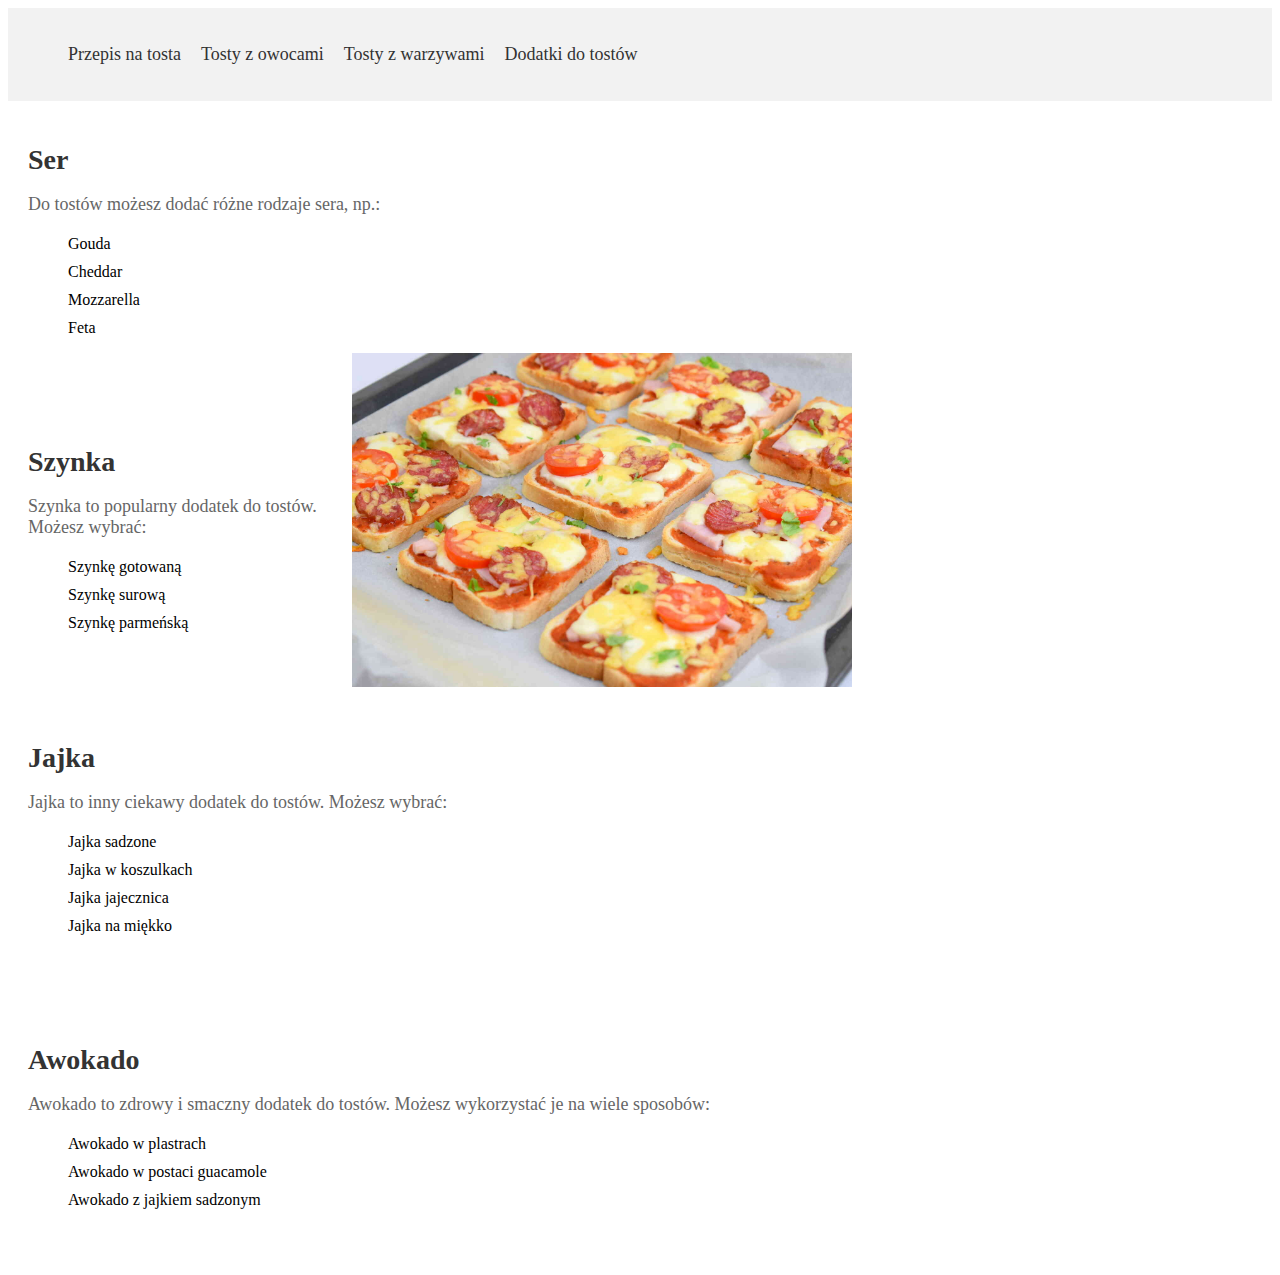
<file: pd/napoje.html>
<!DOCTYPE html>
<html>
<head>
    <title>Dodatki do tostów</title>
	<link rel="stylesheet" href="dodatki.css"
</head>
<body>
    <header>
		<nav>
			<ul>
				<li><a href="index.html">Przepis na tosta</a></li>
				<li><a href="tosty-z-owocami.html">Tosty z owocami</a></li>
				<li><a href="tosty-z-warzywami.html">Tosty z warzywami</a></li>
                <li><a href="napoje.html">Dodatki do tostów</a></li>
			</ul>
		</nav>
    </header>

    <main>
        <section id="ser">
            <h2>Ser</h2>
            <p>Do tostów możesz dodać różne rodzaje sera, np.:</p>
            <ul>
                <li>Gouda</li>
                <li>Cheddar</li>
                <li>Mozzarella</li>
                <li>Feta</li>
            </ul>
			<img src="dodatki.jpg" alt="13" class="dodatki">
        </section>

        <section id="szynka">
            <h2>Szynka</h2>
            <p>Szynka to popularny dodatek do tostów. Możesz wybrać:</p>
            <ul>
                <li>Szynkę gotowaną</li>
                <li>Szynkę surową</li>
                <li>Szynkę parmeńską</li>
            </ul>
        </section>

        <section id="jajka">
            <h2>Jajka</h2>
            <p>Jajka to inny ciekawy dodatek do tostów. Możesz wybrać:</p>
            <ul>
                <li>Jajka sadzone</li>
                <li>Jajka w koszulkach</li>
                <li>Jajka jajecznica</li>
                <li>Jajka na miękko</li>
            </ul>
        </section>

        <section id="awokado">
            <h2>Awokado</h2>
            <p>Awokado to zdrowy i smaczny dodatek do tostów. Możesz wykorzystać je na wiele sposobów:</p>
            <ul>
                <li>Awokado w plastrach</li>
                <li>Awokado w postaci guacamole</li>
                <li>Awokado z jajkiem sadzonym</li>
            </ul>
        </section>
    </main>
</body>
</html>
</file>
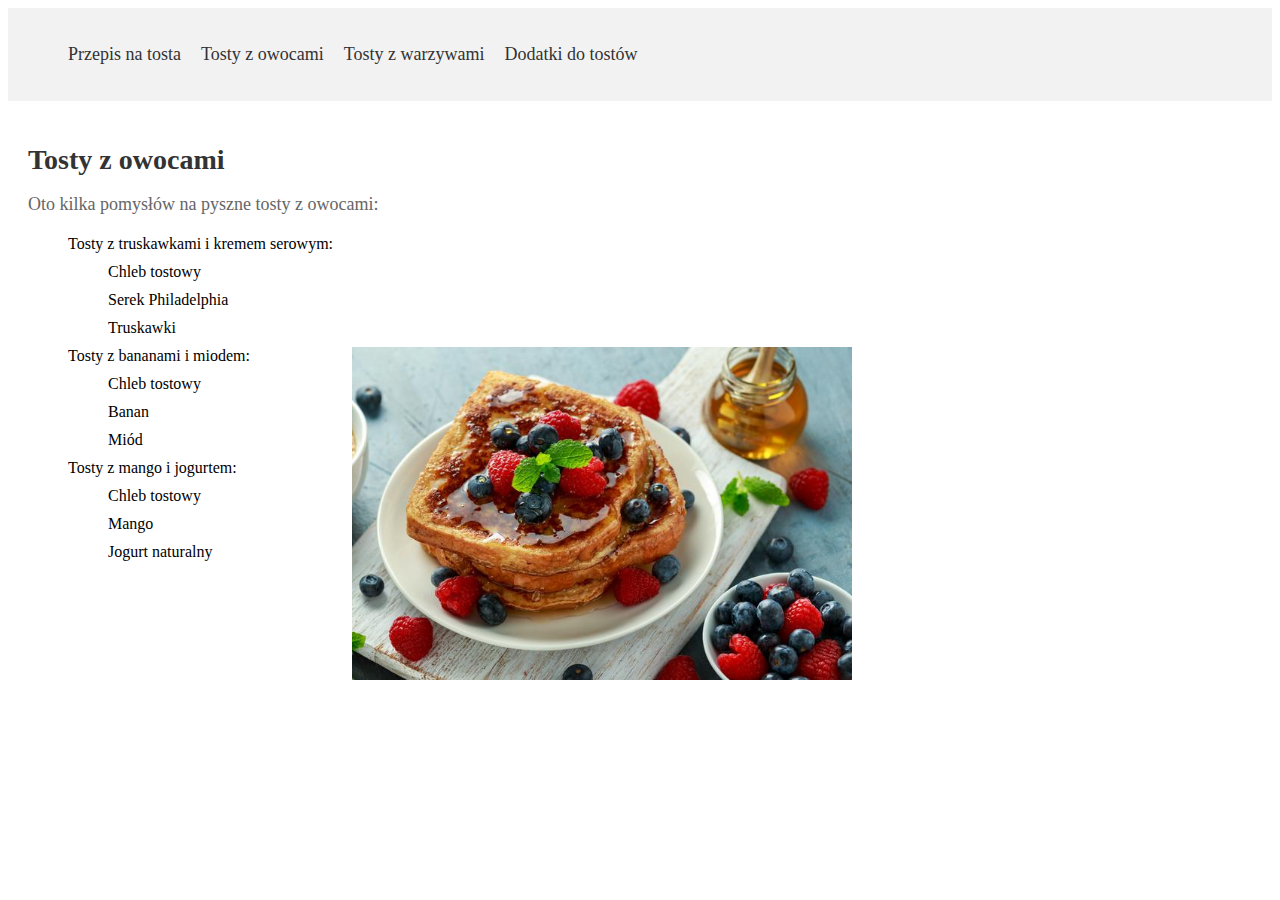
<file: pd/tosty-z-owocami.html>
<!DOCTYPE html>
<html>
	<link rel="stylesheet" href="dodatki.css">
<header>
	<nav>
		<ul>
			<li><a href="index.html">Przepis na tosta</a></li>
			<li><a href="tosty-z-owocami.html">Tosty z owocami</a></li>
			<li><a href="tosty-z-warzywami.html">Tosty z warzywami</a></li>
			<li><a href="napoje.html">Dodatki do tostów</a></li>
		</ul>
	</nav>
	<title>Tosty z owocami - przepisy na tosty</title>
</header>
<body>
	<main>
		<section>
			<h2>Tosty z owocami</h2>
			<p>Oto kilka pomysłów na pyszne tosty z owocami:</p>
			<ul>
				<li>Tosty z truskawkami i kremem serowym:</li>
				<ul>
					<li>Chleb tostowy</li>
					<li>Serek Philadelphia</li>
					<li>Truskawki</li>
				</ul>
				<img src="owoce.jpg" alt="13" class="owoce">
				<li>Tosty z bananami i miodem:</li>
				<ul>
					<li>Chleb tostowy</li>
					<li>Banan</li>
					<li>Miód</li>
				</ul>
				<li>Tosty z mango i jogurtem:</li>
				<ul>
					<li>Chleb tostowy</li>
					<li>Mango</li>
					<li>Jogurt naturalny</li>
				</ul>
			</ul>
		</section>
	</main>
</body>
</html>
</file>
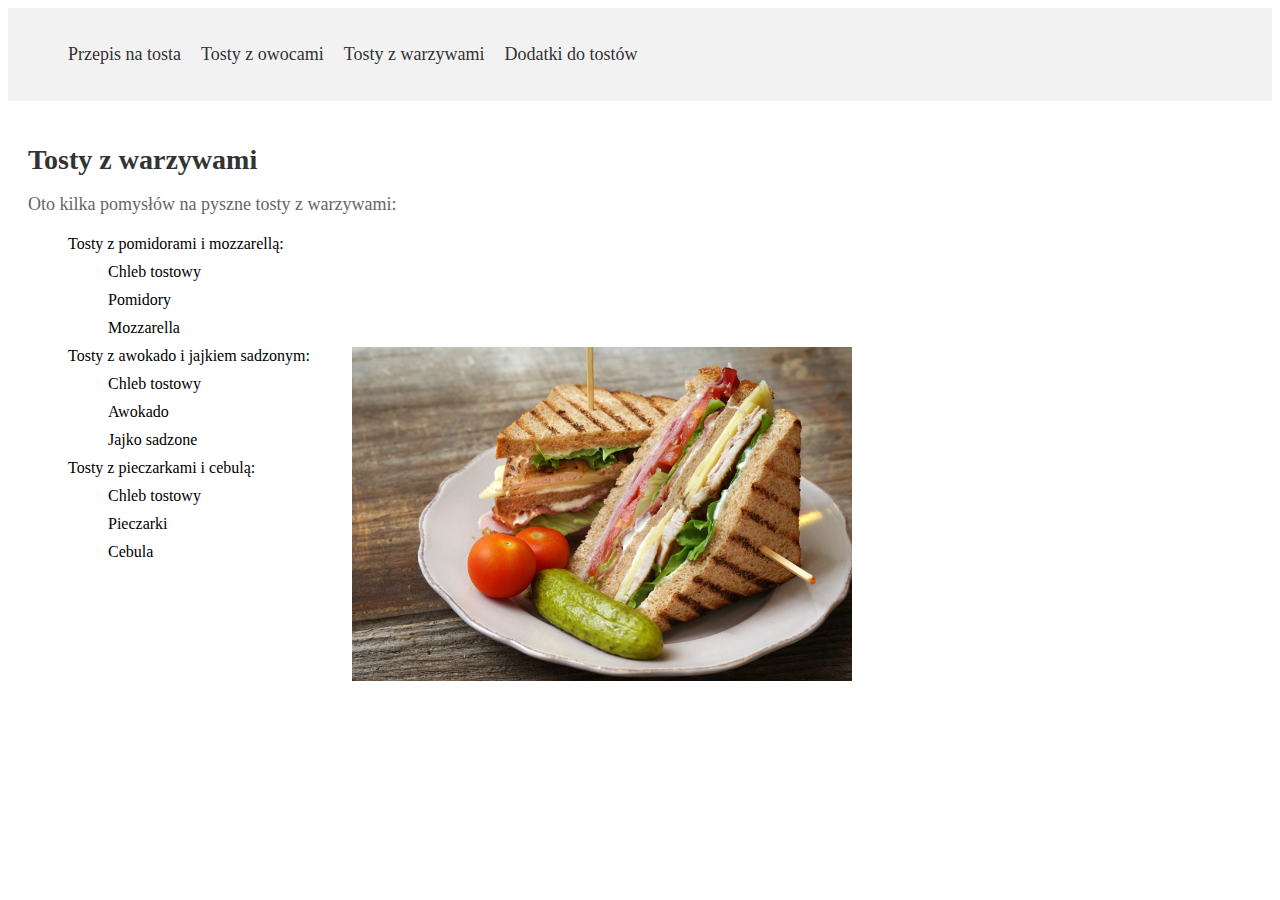
<file: pd/tosty-z-warzywami.html>
<!DOCTYPE html>
<html>
<head>
	<title>Tosty z warzywami - przepisy na tosty</title>
	<link rel="stylesheet" href="dodatki.css">
</head>
<body>
	<header>
		
		<nav>
			<ul>
				<li><a href="index.html">Przepis na tosta</a></li>
				<li><a href="tosty-z-owocami.html">Tosty z owocami</a></li>
				<li><a href="tosty-z-warzywami.html">Tosty z warzywami</a></li>
                <li><a href="napoje.html">Dodatki do tostów</a></li>
			</ul>
		</nav>
	</header>
	<main>
		<section>
			<h2>Tosty z warzywami</h2>
			<p>Oto kilka pomysłów na pyszne tosty z warzywami:</p>
			<ul>
				<li>Tosty z pomidorami i mozzarellą:</li>
				<ul>
					<li>Chleb tostowy</li>
					<li>Pomidory</li>
					<li>Mozzarella</li>
				</ul>
				<img src="warzywa.jpg" alt="13" class="warzywa">
				<li>Tosty z awokado i jajkiem sadzonym:</li>
				<ul>
					<li>Chleb tostowy</li>
					<li>Awokado</li>
					<li>Jajko sadzone</li>
				</ul>
				<li>Tosty z pieczarkami i cebulą:</li>
				<ul>
					<li>Chleb tostowy</li>
					<li>Pieczarki</li>
					<li>Cebula</li>
				</ul>
			</ul>
		</section>
	</main>
</body>
</html>
</file>
<file: pd/dodatki.css>
{
    margin: 0;
    padding: 0;
    box-sizing: border-box;
}


header {
    background-color: #f2f2f2;
    padding: 20px;
}

header h1 {
    font-size: 36px;
    color: #333;
    margin-bottom: 10px;
}

nav ul {
    list-style: none;
    display: flex;
}

nav li {
    margin-right: 20px;
}

nav a {
    text-decoration: none;
    color: #333;
    font-size: 18px;
}

nav a:hover {
    color: #f00;
}

section {
    padding: 20px;
    margin-bottom: 30px;
    background-color: #fff;
}

section h2 {
    font-size: 28px;
    color: #333;
    margin-bottom: 10px;
}

section p {
    font-size: 18px;
    color: #666;
    margin-bottom: 20px;
}

section ul {
    list-style: none;
}

section li {
    margin-bottom: 10px;
}
footer {
    background-color: #333;
    color: #fff;
    padding: 20px;
    text-align: center;
}
.tost-majonez {
    float: right;
    margin-right: 400px;
    width: 500px;
}
.owoce {
    float: right;
    margin-right: 400px;
    width: 500px;
}
.warzywa {
    float: right;
    margin-right: 400px;
    width: 500px;
}
.dodatki {
    float: right;
    margin-right: 400px;
    width: 500px;
}
</file>
